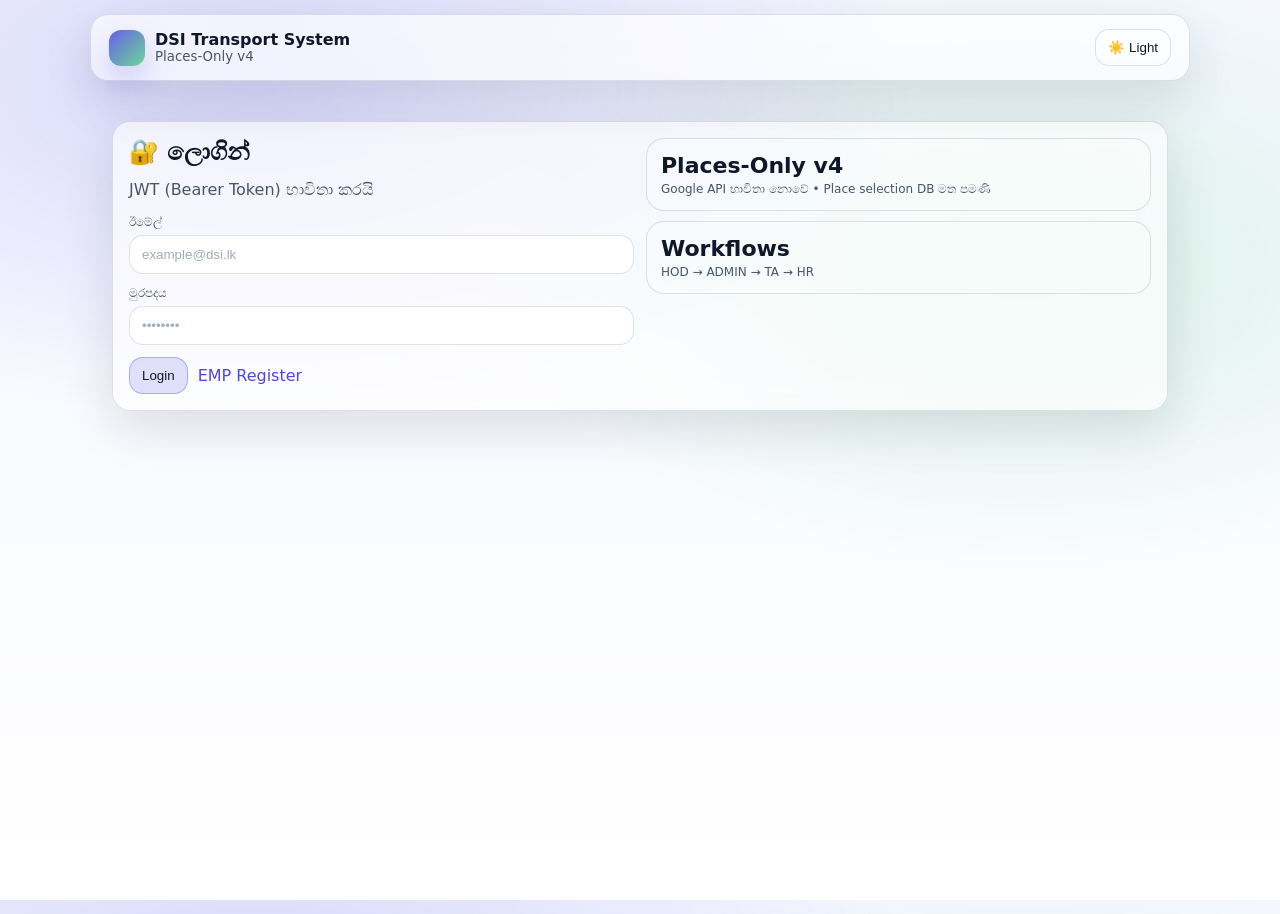
<file: index.html>
<!doctype html>
<html lang="si">
<head>
  <meta charset="utf-8" />
  <meta name="viewport" content="width=device-width,initial-scale=1" />
  <title>DSI Transport (Places-Only v4)</title>
  <link rel="stylesheet" href="assets/styles.css" />
</head>
<body>
  <div class="container">
    <div class="card">
      Redirecting...
    </div>
  </div>
  <script type="module">
    import { getToken, getUser, roleHome, fetchMe } from './js/auth.js';

    const token = getToken();
    const user = getUser();
    if(token && user){
      // Try refresh silently
      fetchMe().catch(()=>{}).finally(()=>{
        const u = JSON.parse(localStorage.getItem('user')||'null');
        location.href = roleHome(u?.role);
      });
    } else {
      location.href = 'pages/login.html';
    }
  </script>
</body>
</html>
</file>
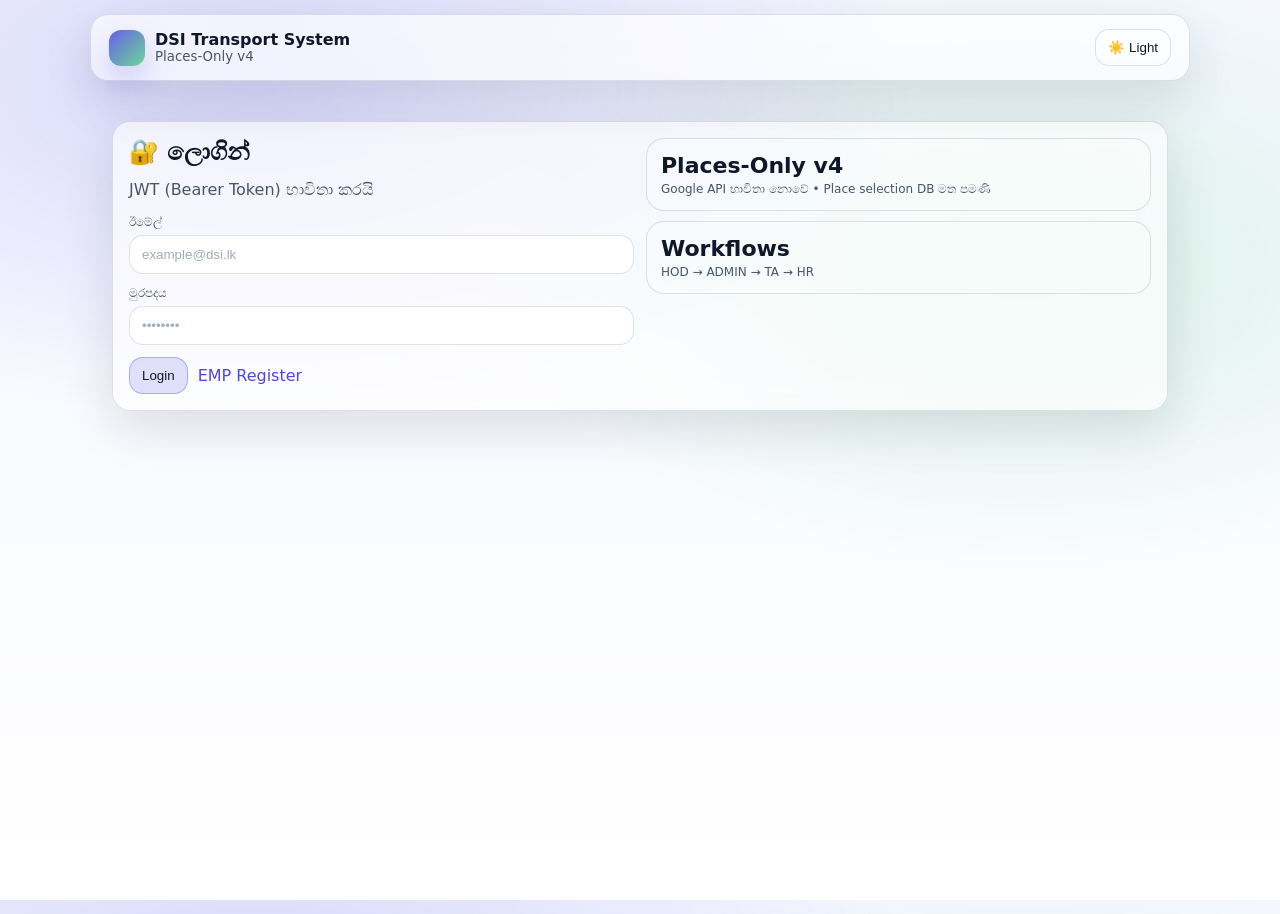
<file: pages/admin.html>
<!doctype html>
<html lang="si">
<head>
  <meta charset="utf-8" />
  <meta name="viewport" content="width=device-width,initial-scale=1" />
  <title>ADMIN Dashboard - DSI Transport</title>
  <link rel="stylesheet" href="../assets/styles.css" />
</head>
<body>
  <div id="top"></div>
  <div class="container">

    <div class="card">
      <div class="kpis">
        <div class="kpi"><div class="v" id="kDept">0</div><div class="l">Total Departments</div></div>
        <div class="kpi"><div class="v" id="kVeh">0</div><div class="l">Total Vehicles</div></div>
        <div class="kpi"><div class="v" id="kReq">0</div><div class="l">SUBMITTED Requests</div></div>
        <div class="kpi"><div class="v">Places-Only</div><div class="l">No Routes/Sub-routes</div></div>
      </div>
    </div>

    <div class="card">
      <div class="tabs" id="tabs">
        <button class="tab active" data-tab="dept">🏢 Departments</button>
        <button class="tab" data-tab="veh">🚌 Vehicles</button>
        <button class="tab" data-tab="appr">✅ Approvals</button>
        <button class="tab" data-tab="import">📥 Data Import</button>
      </div>

      <div data-panel="dept">
        <div class="row">
          <div class="col-6">
            <label>New Department Name</label>
            <input id="deptName" placeholder="Colombo" />
          </div>
          <div class="col-6" style="display:flex;align-items:end;gap:10px">
            <button class="btn primary" id="addDeptBtn">Add / Upsert</button>
          </div>
        </div>
        <div style="height:12px"></div>
        <table class="table" id="deptTable"></table>
      </div>

      <div data-panel="veh" style="display:none">
        <div class="row">
          <div class="col-3"><label>Vehicle No</label><input id="vNo" placeholder="NC-1234" /></div>
          <div class="col-3"><label>Type</label>
            <select id="vType"><option value="BUS">BUS</option><option value="VAN">VAN</option></select>
          </div>
          <div class="col-3"><label>Capacity</label><input id="vCap" type="number" placeholder="52" /></div>
          <div class="col-3"><label>Active</label>
            <select id="vActive"><option value="true">Yes</option><option value="false">No</option></select>
          </div>
          <div class="col-6"><label>Driver Name</label><input id="dName" placeholder="Driver" /></div>
          <div class="col-6"><label>Driver Phone</label><input id="dPhone" placeholder="077xxxxxxx" /></div>
          <div class="col-12" style="display:flex;gap:10px">
            <button class="btn primary" id="saveVehBtn">Save / Upsert</button>
          </div>
        </div>
        <div style="height:12px"></div>
        <table class="table" id="vehTable"></table>
      </div>

      <div data-panel="appr" style="display:none">
        <p style="color:var(--muted)">HOD submit කරපු requests මෙහි දි ADMIN_APPROVED කරයි. දවස lock කළාම (All Departments) system එක auto-group කරලා TA ට route counts පෙන්වයි.</p>

        <div class="row">
          <div class="col-4">
            <label>Batch Date</label>
            <input id="lockDate" type="date" />
          </div>
          <div class="col-8" style="display:flex;gap:10px;align-items:end;justify-content:flex-end">
            <button class="btn" id="lockPreview">🧠 Auto-Group Preview</button>
            <button class="btn primary" id="lockDay">🔒 Approve + Lock Day</button>
          </div>
          <div class="col-12"><pre id="lockOut" style="white-space:pre-wrap;color:var(--muted)"></pre></div>
        </div>
        <div style="height:12px"></div>
        <table class="table" id="reqTable"></table>
      </div>

      <div data-panel="import" style="display:none">
        <h3 style="margin-top:0">📥 Data Import (Mobile)</h3>
        <div class="row">
          <div class="col-6">
            <label>Places JSON Upload</label>
            <input id="placesFile" type="file" accept=".json" />
            <div style="height:8px"></div>
            <button class="btn primary" id="upPlaces">Upload Places</button>
          </div>
          <div class="col-6">
            <label>GN CSV/JSON Upload</label>
            <input id="gnFile" type="file" accept=".csv,.json" />
            <div style="height:8px"></div>
            <button class="btn primary" id="upGn">Upload GN</button>
          </div>
        </div>
        <div style="height:12px"></div>
        <pre id="importOut" style="white-space:pre-wrap;color:var(--muted)"></pre>
      </div>

    </div>
  </div>

<script type="module">
  import { mountTopbar } from '../js/layout.js';
  import { toast, setActiveTab } from '../js/ui.js';
  import { requireLogin } from '../js/auth.js';
  import { api } from '../js/api.js';

  mountTopbar({ root: document.querySelector('#top'), title: 'ADMIN Dashboard' });
  const ctx = requireLogin();
  if(ctx.user.role!=='ADMIN' && ctx.user.role!=='HR'){
    toast('Forbidden','err');
    location.href = '../index.html';
  }

  const tabs = document.querySelector('#tabs');
  tabs.addEventListener('click', (e)=>{
    const b = e.target.closest('[data-tab]');
    if(!b) return;
    setActiveTab(tabs, b.dataset.tab);
  });

  async function loadDepts(){
    const rows = await api.get('/admin/departments');
    document.querySelector('#kDept').textContent = rows.length;
    const t = document.querySelector('#deptTable');
    t.innerHTML = `
      <tr><th>ID</th><th>Name</th><th></th></tr>
      ${rows.map(d=>`<tr>
        <td>${d.id}</td>
        <td><input data-id="${d.id}" value="${d.name}"/></td>
        <td style="display:flex;gap:8px">
          <button class="btn" data-save="${d.id}">Save</button>
          <button class="btn danger" data-del="${d.id}">Delete</button>
        </td>
      </tr>`).join('')}
    `;
  }

  document.querySelector('#addDeptBtn').addEventListener('click', async ()=>{
    try{
      const name = document.querySelector('#deptName').value.trim();
      await api.post('/admin/departments', { name });
      toast('✅ Saved');
      document.querySelector('#deptName').value='';
      loadDepts();
    }catch(e){ toast('❌ '+e.message,'err'); }
  });

  document.querySelector('#deptTable').addEventListener('click', async (e)=>{
    const s = e.target.dataset.save;
    const d = e.target.dataset.del;
    try{
      if(s){
        const inp = document.querySelector(`#deptTable input[data-id="${s}"]`);
        await api.put(`/admin/departments/${s}`, { name: inp.value.trim() });
        toast('✅ Updated');
        loadDepts();
      }
      if(d){
        await api.del(`/admin/departments/${d}`);
        toast('🗑️ Deleted');
        loadDepts();
      }
    }catch(err){ toast('❌ '+err.message,'err'); }
  });

  async function loadVehicles(){
    const rows = await api.get('/admin/vehicles');
    document.querySelector('#kVeh').textContent = rows.length;
    const t = document.querySelector('#vehTable');
    t.innerHTML = `
      <tr><th>No</th><th>Type</th><th>Cap</th><th>Driver</th><th>Phone</th><th>Active</th><th></th></tr>
      ${rows.map(v=>`<tr>
        <td>${v.vehicle_no}</td>
        <td>${v.vehicle_type}</td>
        <td>${v.capacity}</td>
        <td>${v.driver_name}</td>
        <td>${v.driver_phone}</td>
        <td>${v.active?'Yes':'No'}</td>
        <td><button class="btn" data-fill='${JSON.stringify(v).replace(/'/g,'&apos;')}'>Edit</button></td>
      </tr>`).join('')}
    `;

    t.querySelectorAll('[data-fill]').forEach(btn=>{
      btn.addEventListener('click', ()=>{
        const v = JSON.parse(btn.dataset.fill);
        document.querySelector('#vNo').value = v.vehicle_no;
        document.querySelector('#vType').value = v.vehicle_type;
        document.querySelector('#vCap').value = v.capacity;
        document.querySelector('#dName').value = v.driver_name;
        document.querySelector('#dPhone').value = v.driver_phone;
        document.querySelector('#vActive').value = String(v.active);
      });
    });
  }

  document.querySelector('#saveVehBtn').addEventListener('click', async ()=>{
    try{
      const body = {
        vehicle_no: document.querySelector('#vNo').value.trim(),
        vehicle_type: document.querySelector('#vType').value,
        capacity: Number(document.querySelector('#vCap').value),
        driver_name: document.querySelector('#dName').value.trim(),
        driver_phone: document.querySelector('#dPhone').value.trim(),
        active: document.querySelector('#vActive').value === 'true'
      };
      await api.post('/admin/vehicles', body);
      toast('✅ Vehicle saved');
      loadVehicles();
    }catch(e){ toast('❌ '+e.message,'err'); }
  });

  async function loadApprovals(){
    const rows = await api.get('/admin/requests/submitted');
    document.querySelector('#kReq').textContent = rows.length;
    const t = document.querySelector('#reqTable');
    t.innerHTML = `
      <tr><th>Date</th><th>Time</th><th>Department</th><th>Status</th><th></th></tr>
      ${rows.map(r=>`<tr>
        <td>${r.request_date}</td>
        <td>${r.request_time}</td>
        <td>${r.department_name}</td>
        <td>${r.status}</td>
        <td><button class="btn primary" data-appr="${r.id}">Approve</button></td>
      </tr>`).join('')}
    `;
  }

  document.querySelector('#reqTable').addEventListener('click', async (e)=>{
    const id = e.target.dataset.appr;
    if(!id) return;
    try{
      await api.post(`/admin/requests/${id}/approve`, {});
      toast('✅ ADMIN_APPROVED');
      loadApprovals();
    }catch(err){ toast('❌ '+err.message,'err'); }
  });

  // Daily Lock + Auto-group
  const lockDate = document.querySelector('#lockDate');
  if (lockDate) {
    const today = new Date();
    const iso = new Date(today.getTime() - (today.getTimezoneOffset()*60000)).toISOString().slice(0,10);
    lockDate.value = iso;
  }

  async function doLock(submit){
    const date = lockDate.value;
    if(!date) throw new Error('Date select කරන්න');
    const body = {
      date,
      settings: {
        SMALL_GROUP_SINGLE_VEHICLE_THRESHOLD: 18,
        DIRECTION_GAP_THRESHOLD_DEG: 140,
        BUS_OVERFLOW_ALLOW: 10,
        VAN_OVERFLOW_ALLOW: 4
      }
    };
    const out = await api.post('/admin/batches/lock', body);
    document.querySelector('#lockOut').textContent = JSON.stringify(out,null,2);
    if(submit) toast('✅ Day locked + auto-group ready for TA');
    else toast('✅ Preview ready');
    await loadApprovals();
  }

  document.querySelector('#lockPreview')?.addEventListener('click', async ()=>{
    try{ await doLock(false); }catch(e){ toast('❌ '+e.message,'err'); }
  });
  document.querySelector('#lockDay')?.addEventListener('click', async ()=>{
    try{ await doLock(true); }catch(e){ toast('❌ '+e.message,'err'); }
  });

  document.querySelector('#upPlaces').addEventListener('click', async ()=>{
    try{
      const f = document.querySelector('#placesFile').files[0];
      if(!f) return toast('File select කරන්න','err');
      const out = await api.upload('/admin/import/places', f);
      document.querySelector('#importOut').textContent = JSON.stringify(out,null,2);
      toast('✅ Places imported');
    }catch(e){ toast('❌ '+e.message,'err'); }
  });
  document.querySelector('#upGn').addEventListener('click', async ()=>{
    try{
      const f = document.querySelector('#gnFile').files[0];
      if(!f) return toast('File select කරන්න','err');
      const out = await api.upload('/admin/import/gn', f);
      document.querySelector('#importOut').textContent = JSON.stringify(out,null,2);
      toast('✅ GN imported');
    }catch(e){ toast('❌ '+e.message,'err'); }
  });

  // init
  await loadDepts();
  await loadVehicles();
  await loadApprovals();
</script>
</body>
</html>
</file>
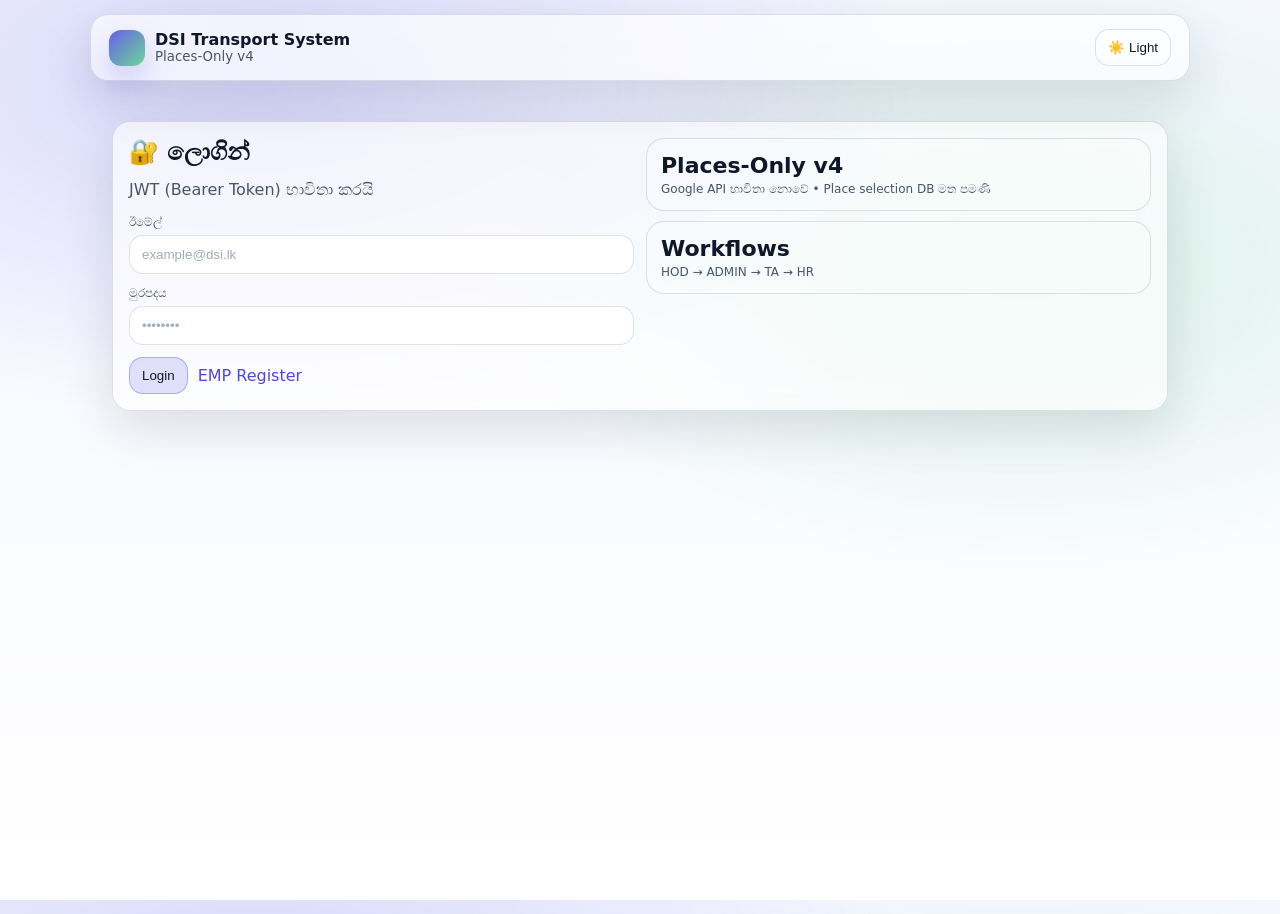
<file: pages/emp.html>
<!doctype html>
<html lang="si">
<head>
  <meta charset="utf-8" />
  <meta name="viewport" content="width=device-width,initial-scale=1" />
  <title>EMP - Today Transport</title>
  <link rel="stylesheet" href="../assets/styles.css" />
</head>
<body>
  <div id="top"></div>
  <div class="container">
    <div class="card">
      <h2 style="margin-top:0">🚌 අද Transport Details</h2>
      <div id="box" style="color:var(--muted)"></div>
    </div>
  </div>

<script type="module">
  import { mountTopbar } from '../js/layout.js';
  import { toast } from '../js/ui.js';
  import { requireLogin } from '../js/auth.js';
  import { api } from '../js/api.js';

  mountTopbar({ root: document.querySelector('#top'), title: 'EMP Dashboard' });
  const ctx = requireLogin();
  if(ctx.user.role!=='EMP'){
    toast('Forbidden','err');
    location.href='../index.html';
  }

  try{
    const out = await api.get('/emp/today');
    const b = document.querySelector('#box');
    if(!out.today){
      b.innerHTML = `<div class="kpi"><div class="v">No request today</div><div class="l">අද දිනය සඳහා request එකක් නැහැ</div></div>`;
    } else {
      const a = out.assignment;
      b.innerHTML = `
        <div class="row">
          <div class="col-6"><div class="kpi"><div class="v">${out.employee.emp_no} ${out.employee.name}</div><div class="l">Place: ${out.employee.place_title||''}</div></div></div>
          <div class="col-6"><div class="kpi"><div class="v">${out.today.request_date} ${out.today.request_time}</div><div class="l">Status: ${out.today.status}</div></div></div>
          <div class="col-12"><div style="height:10px"></div></div>
          <div class="col-12"><div class="kpi">
            <div class="v">${a?.vehicle_no || 'Unassigned'}</div>
            <div class="l">Driver: ${a?.driver_name||'-'} • Phone: ${a?.driver_phone||'-'} • Capacity: ${a?.capacity||'-'}</div>
          </div></div>
        </div>
      `;
    }
  }catch(e){ toast('❌ '+e.message,'err'); }
</script>
</body>
</html>
</file>
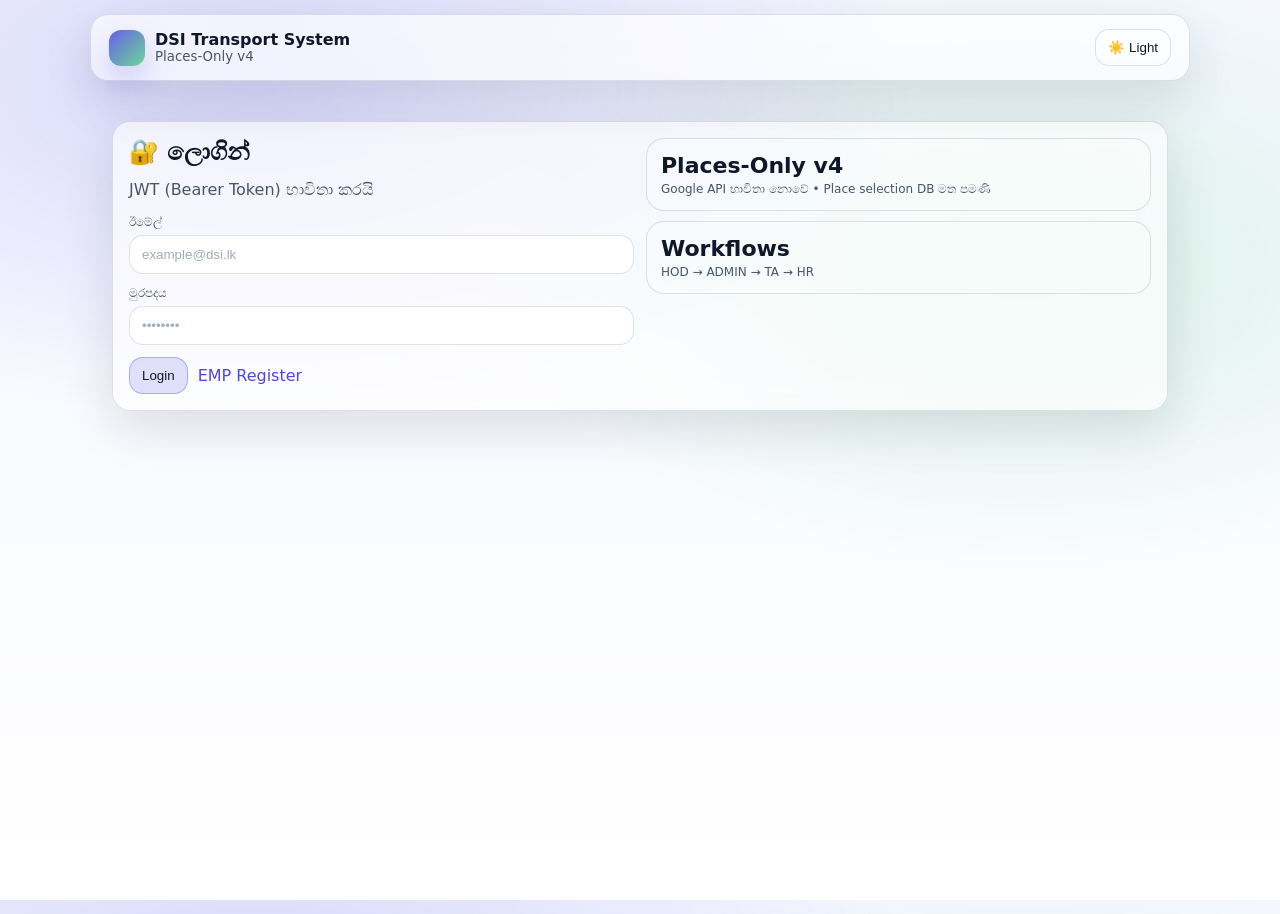
<file: pages/hod.html>
<!doctype html>
<html lang="si">
<head>
  <meta charset="utf-8" />
  <meta name="viewport" content="width=device-width,initial-scale=1" />
  <title>HOD Dashboard - DSI Transport</title>
  <link rel="stylesheet" href="../assets/styles.css" />
</head>
<body>
  <div id="top"></div>
  <div class="container">

    <div class="card">
      <div class="tabs" id="tabs">
        <button class="tab active" data-tab="emp">👥 Employees</button>
        <button class="tab" data-tab="req">📨 Daily Request</button>
      </div>

      <div data-panel="emp">
        <div class="row">
          <div class="col-3"><label>EMP No</label><input id="empNo" placeholder="EMP001"/></div>
          <div class="col-3"><label>නම</label><input id="empName" placeholder="නම"/></div>
          <div class="col-6">
            <label>Drop Place Search</label>
            <input id="placeQ" placeholder="Place title / address"/>
            <div style="height:8px"></div>
            <select id="placeSel"></select>
          </div>
          <div class="col-12" style="display:flex;gap:10px">
            <button class="btn primary" id="saveEmp">Save</button>
            <button class="btn" id="clearEmp">Clear</button>
          </div>
        </div>
        <div style="height:12px"></div>
        <table class="table" id="empTable"></table>
      </div>

      <div data-panel="req" style="display:none">
        <div class="row">
          <div class="col-3"><label>දිනය</label><input id="rDate" type="date"/></div>
          <div class="col-3"><label>වේලාව</label><input id="rTime" type="time"/></div>
          <div class="col-6"><label>Employees (Select)</label>
            <select id="empMulti" multiple size="8"></select>
            <small style="color:var(--muted)">Ctrl/Long-press මගින් multi-select</small>
          </div>
          <div class="col-12" style="display:flex;gap:10px">
            <button class="btn primary" id="submitReq">Submit Request</button>
          </div>
        </div>
        <div style="height:12px"></div>
        <table class="table" id="reqTable"></table>
      </div>

    </div>
  </div>

<script type="module">
  import { mountTopbar } from '../js/layout.js';
  import { toast, setActiveTab } from '../js/ui.js';
  import { requireLogin } from '../js/auth.js';
  import { api } from '../js/api.js';

  mountTopbar({ root: document.querySelector('#top'), title: 'HOD Dashboard' });
  const ctx = requireLogin();
  if(ctx.user.role!=='HOD'){
    toast('Forbidden','err');
    location.href = '../index.html';
  }

  const tabs = document.querySelector('#tabs');
  tabs.addEventListener('click', (e)=>{
    const b = e.target.closest('[data-tab]');
    if(!b) return;
    setActiveTab(tabs, b.dataset.tab);
  });

  let selectedEmpId = null;
  let placeTimer;

  async function searchPlaces(q){
    const rows = await api.get(`/lookup/places/search?q=${encodeURIComponent(q)}`);
    const sel = document.querySelector('#placeSel');
    sel.innerHTML = rows.map(p=>`<option value="${p.place_id}">${p.title} — ${p.address||''}</option>`).join('');
  }

  document.querySelector('#placeQ').addEventListener('input', (e)=>{
    const q = e.target.value.trim();
    clearTimeout(placeTimer);
    placeTimer = setTimeout(()=>{ if(q.length>=2) searchPlaces(q); }, 280);
  });

  async function loadEmployees(){
    const rows = await api.get('/hod/employees');
    const t = document.querySelector('#empTable');
    t.innerHTML = `
      <tr><th>EMP No</th><th>Name</th><th>Drop Place</th><th></th></tr>
      ${rows.map(e=>`<tr>
        <td>${e.emp_no}</td>
        <td>${e.name}</td>
        <td>${e.place_title||''}</td>
        <td>
          <button class="btn" data-edit='${JSON.stringify(e).replace(/'/g,'&apos;')}'>Edit</button>
          <button class="btn danger" data-del="${e.id}">Delete</button>
        </td>
      </tr>`).join('')}
    `;

    const multi = document.querySelector('#empMulti');
    multi.innerHTML = rows.map(e=>`<option value="${e.id}">${e.emp_no} ${e.name}</option>`).join('');

    t.querySelectorAll('[data-edit]').forEach(btn=>{
      btn.addEventListener('click', ()=>{
        const e = JSON.parse(btn.dataset.edit);
        selectedEmpId = e.id;
        document.querySelector('#empNo').value = e.emp_no;
        document.querySelector('#empName').value = e.name;
        document.querySelector('#placeQ').value = (e.place_title||'');
        // load search options around title then select
        searchPlaces(e.place_title || e.drop_place_id).then(()=>{
          document.querySelector('#placeSel').value = e.drop_place_id;
        });
      });
    });
  }

  document.querySelector('#empTable').addEventListener('click', async (e)=>{
    const d = e.target.dataset.del;
    if(!d) return;
    try{
      await api.del(`/hod/employees/${d}`);
      toast('🗑️ Deleted');
      loadEmployees();
    }catch(err){ toast('❌ '+err.message,'err'); }
  });

  document.querySelector('#saveEmp').addEventListener('click', async ()=>{
    try{
      const body = {
        emp_no: document.querySelector('#empNo').value.trim(),
        name: document.querySelector('#empName').value.trim(),
        drop_place_id: document.querySelector('#placeSel').value
      };
      if(!body.drop_place_id) throw new Error('Drop place select කරන්න');
      if(selectedEmpId){
        await api.put(`/hod/employees/${selectedEmpId}`, body);
      } else {
        await api.post('/hod/employees', body);
      }
      toast('✅ Saved');
      selectedEmpId = null;
      document.querySelector('#empNo').value='';
      document.querySelector('#empName').value='';
      document.querySelector('#placeQ').value='';
      document.querySelector('#placeSel').innerHTML='';
      loadEmployees();
    }catch(err){ toast('❌ '+err.message,'err'); }
  });

  document.querySelector('#clearEmp').addEventListener('click', ()=>{
    selectedEmpId=null;
    document.querySelector('#empNo').value='';
    document.querySelector('#empName').value='';
    document.querySelector('#placeQ').value='';
    document.querySelector('#placeSel').innerHTML='';
  });

  async function loadRequests(){
    const rows = await api.get('/hod/requests');
    const t = document.querySelector('#reqTable');
    t.innerHTML = `
      <tr><th>Date</th><th>Time</th><th>Status</th></tr>
      ${rows.map(r=>`<tr><td>${r.request_date}</td><td>${r.request_time}</td><td>${r.status}</td></tr>`).join('')}
    `;
  }

  document.querySelector('#submitReq').addEventListener('click', async ()=>{
    try{
      const rDate = document.querySelector('#rDate').value;
      const rTime = document.querySelector('#rTime').value;
      const opts = [...document.querySelector('#empMulti').selectedOptions].map(o=>Number(o.value));
      if(!rDate||!rTime||!opts.length) throw new Error('Date/Time/Employees අනිවාර්යයි');
      await api.post('/hod/requests', { request_date: rDate, request_time: rTime, employee_ids: opts });
      toast('✅ SUBMITTED');
      loadRequests();
    }catch(err){ toast('❌ '+err.message,'err'); }
  });

  // init
  await loadEmployees();
  await loadRequests();
</script>
</body>
</html>
</file>
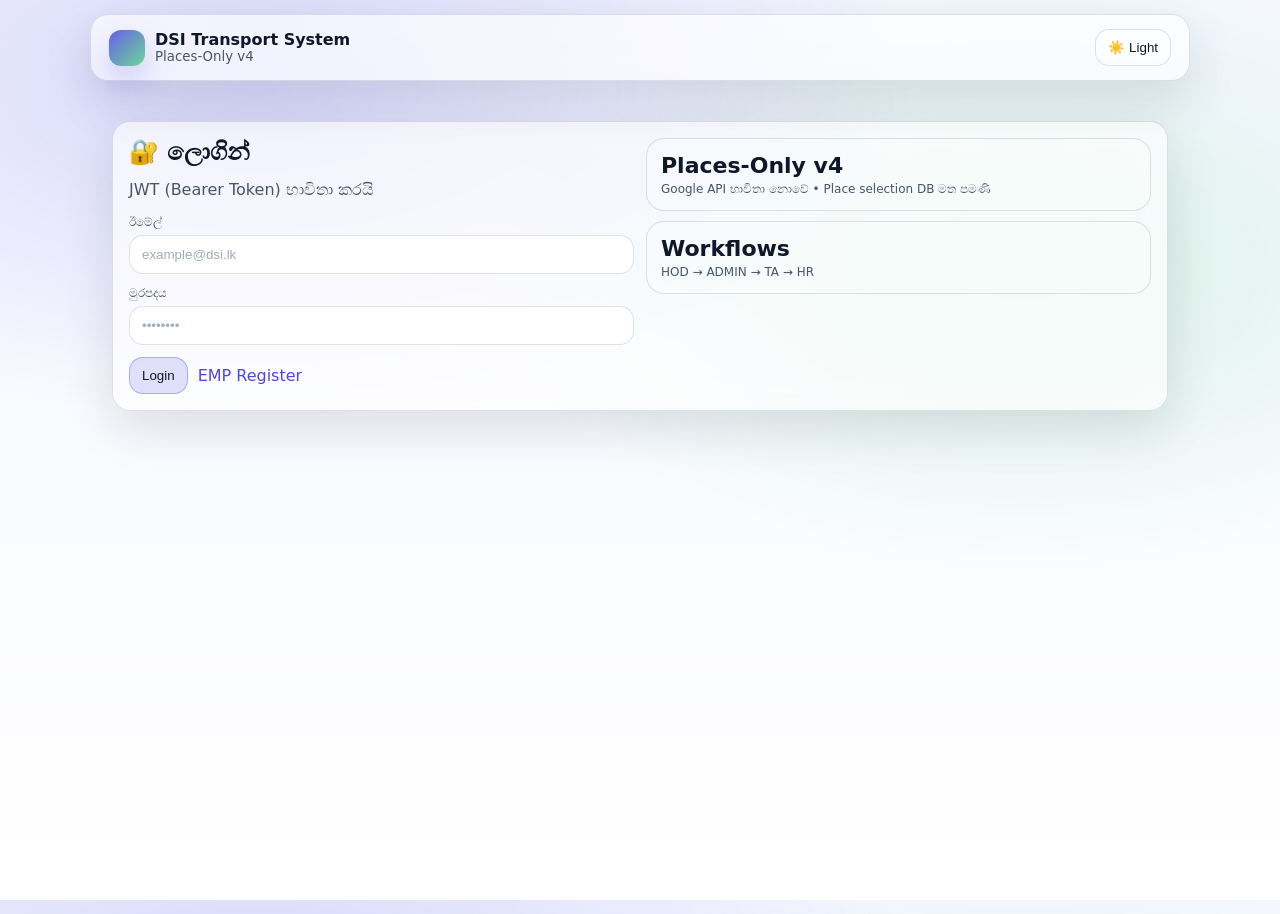
<file: pages/hr.html>
<!doctype html>
<html lang="si">
<head>
  <meta charset="utf-8" />
  <meta name="viewport" content="width=device-width,initial-scale=1" />
  <title>HR Dashboard - DSI Transport</title>
  <link rel="stylesheet" href="../assets/styles.css" />
</head>
<body>
  <div id="top"></div>
  <div class="container">

    <div class="card">
      <div class="tabs" id="tabs">
        <button class="tab active" data-tab="appr">✅ Final Approvals</button>
        <button class="tab" data-tab="dept">🏢 Departments</button>
        <button class="tab" data-tab="rep">📥 Reports / Imports</button>
      </div>

      <div data-panel="appr">
        <table class="table" id="reqTable"></table>
      </div>

      <div data-panel="dept" style="display:none">
        <div class="row">
          <div class="col-6">
            <label>Departments</label>
            <select id="deptSel" size="10" style="height:260px"></select>
          </div>
          <div class="col-6">
            <label>CSV Download (Multi Select Departments)</label>
            <select id="deptMulti" multiple size="10" style="height:260px"></select>
            <div style="height:8px"></div>
            <button class="btn primary" id="csvBtn">Download CSV</button>
          </div>
          <div class="col-12">
            <h3 style="margin-bottom:6px">Members</h3>
            <table class="table" id="memTable"></table>
          </div>
        </div>
      </div>

      <div data-panel="rep" style="display:none">
        <h3 style="margin-top:0">📥 Data Import (Places + GN)</h3>
        <div class="row">
          <div class="col-6">
            <label>Places JSON Upload</label>
            <input id="placesFile" type="file" accept=".json" />
            <div style="height:8px"></div>
            <button class="btn primary" id="upPlaces">Upload Places</button>
          </div>
          <div class="col-6">
            <label>GN CSV/JSON Upload</label>
            <input id="gnFile" type="file" accept=".csv,.json" />
            <div style="height:8px"></div>
            <button class="btn primary" id="upGn">Upload GN</button>
          </div>
        </div>
        <div style="height:12px"></div>
        <pre id="importOut" style="white-space:pre-wrap;color:var(--muted)"></pre>

        <hr style="border:none;border-top:1px solid rgba(255,255,255,.12);margin:18px 0" />
        <h3 style="margin-top:0">📄 Daily Reports (HR Final Approve පස්සේ)</h3>
        <div class="row">
          <div class="col-4">
            <label>Report Date</label>
            <input id="repDate" type="date" />
          </div>
          <div class="col-8">
            <label>Downloads</label>
            <div style="display:flex;gap:8px;flex-wrap:wrap">
              <button class="btn primary" id="dlSticker">Vehicle Sticker Pack (PDF)</button>
              <button class="btn" id="dlGroup">Group-wise (PDF)</button>
              <button class="btn" id="dlSide">Side-wise (PDF)</button>
              <button class="btn" id="dlCsv">Master CSV</button>
            </div>
            <div style="height:6px"></div>
            <div class="hint">* Reports download වෙන්නේ HR_FINAL_APPROVED උනාට පස්සෙ විතරයි.</div>
          </div>
        </div>
      </div>

    </div>
  </div>

<script type="module">
  import { mountTopbar } from '../js/layout.js';
  import { toast, setActiveTab } from '../js/ui.js';
  import { requireLogin } from '../js/auth.js';
  import { api } from '../js/api.js';
  import { API_BASE } from '../js/config.js';

  mountTopbar({ root: document.querySelector('#top'), title: 'HR Dashboard' });
  const ctx = requireLogin();
  if(ctx.user.role!=='HR'){
    toast('Forbidden','err');
    location.href='../index.html';
  }

  const tabs = document.querySelector('#tabs');
  tabs.addEventListener('click', (e)=>{
    const b = e.target.closest('[data-tab]');
    if(!b) return;
    setActiveTab(tabs, b.dataset.tab);
  });

  async function loadRequests(){
    const rows = await api.get('/hr/requests');
    const t = document.querySelector('#reqTable');
    t.innerHTML = `
      <tr><th>Date</th><th>Time</th><th>Department</th><th>Status</th><th></th></tr>
      ${rows.map(r=>`<tr>
        <td>${r.request_date}</td><td>${r.request_time}</td><td>${r.department_name}</td><td>${r.status}</td>
        <td>${r.status==='TA_ASSIGNED'?`<button class="btn primary" data-appr="${r.id}">Final Approve</button>`:'-'}</td>
      </tr>`).join('')}
    `;
  }

  document.querySelector('#reqTable').addEventListener('click', async (e)=>{
    const id = e.target.dataset.appr;
    if(!id) return;
    try{
      await api.post(`/hr/requests/${id}/final-approve`, {});
      toast('✅ HR_FINAL_APPROVED');
      loadRequests();
    }catch(err){ toast('❌ '+err.message,'err'); }
  });

  async function loadDepartments(){
    const rows = await api.get('/hr/departments');
    const sel = document.querySelector('#deptSel');
    const mul = document.querySelector('#deptMulti');
    sel.innerHTML = rows.map(d=>`<option value="${d.id}">${d.name}</option>`).join('');
    mul.innerHTML = rows.map(d=>`<option value="${d.id}">${d.name}</option>`).join('');
    if(rows[0]){ sel.value = rows[0].id; await loadMembers(rows[0].id); }
  }

  async function loadMembers(deptId){
    const rows = await api.get(`/hr/departments/${deptId}/members`);
    const t = document.querySelector('#memTable');
    t.innerHTML = `
      <tr><th>Emp No</th><th>Name</th><th>Place</th><th>Address</th><th>Lat</th><th>Lng</th></tr>
      ${rows.map(r=>`<tr>
        <td>${r.emp_no}</td><td>${r.name}</td><td>${r.place_title||''}</td><td>${r.address||''}</td><td>${r.lat??''}</td><td>${r.lng??''}</td>
      </tr>`).join('')}
    `;
  }

  document.querySelector('#deptSel').addEventListener('change', (e)=>loadMembers(e.target.value));

  document.querySelector('#csvBtn').addEventListener('click', async ()=>{
    try{
      const ids = [...document.querySelector('#deptMulti').selectedOptions].map(o=>Number(o.value));
      if(!ids.length) throw new Error('Select departments');
      // Use fetch to download
      const token = localStorage.getItem('token');
      const res = await fetch(`${API_BASE}/hr/departments/csv`,{
        method:'POST',
        headers:{'Content-Type':'application/json','Authorization':`Bearer ${token}`},
        body: JSON.stringify({ department_ids: ids })
      });
      if(!res.ok){
        const j = await res.json().catch(()=>({}));
        throw new Error(j.error||'CSV failed');
      }
      const blob = await res.blob();
      const url = URL.createObjectURL(blob);
      const a = document.createElement('a');
      a.href = url;
      a.download = 'departments.csv';
      a.click();
      URL.revokeObjectURL(url);
      toast('✅ Downloaded');
    }catch(e){ toast('❌ '+e.message,'err'); }
  });

  document.querySelector('#upPlaces').addEventListener('click', async ()=>{
    try{
      const f = document.querySelector('#placesFile').files[0];
      if(!f) return toast('File select කරන්න','err');
      const out = await api.upload('/admin/import/places', f);
      document.querySelector('#importOut').textContent = JSON.stringify(out,null,2);
      toast('✅ Places imported');
    }catch(e){ toast('❌ '+e.message,'err'); }
  });
  document.querySelector('#upGn').addEventListener('click', async ()=>{
    try{
      const f = document.querySelector('#gnFile').files[0];
      if(!f) return toast('File select කරන්න','err');
      const out = await api.upload('/admin/import/gn', f);
      document.querySelector('#importOut').textContent = JSON.stringify(out,null,2);
      toast('✅ GN imported');
    }catch(e){ toast('❌ '+e.message,'err'); }
  });

  // Reports downloads
  const today = new Date();
  const pad = (n)=>String(n).padStart(2,'0');
  const ymd = `${today.getFullYear()}-${pad(today.getMonth()+1)}-${pad(today.getDate())}`;
  document.querySelector('#repDate').value = ymd;

  async function downloadReport(path, filename){
    const token = localStorage.getItem('token');
    const date = document.querySelector('#repDate').value;
    if(!date) throw new Error('Date select කරන්න');
    const res = await fetch(`${API_BASE}${path.replace(':date', date)}`,{ headers:{'Authorization':`Bearer ${token}`}});
    if(!res.ok){
      const j = await res.json().catch(()=>({}));
      throw new Error(j.error||'Download failed');
    }
    const blob = await res.blob();
    const url = URL.createObjectURL(blob);
    const a = document.createElement('a');
    a.href = url;
    a.download = filename.replace(':date', date);
    a.click();
    URL.revokeObjectURL(url);
  }

  document.querySelector('#dlSticker').addEventListener('click', async ()=>{
    try{ await downloadReport('/reports/daily/:date/vehicle-sticker.pdf', 'DSI_Transport_:date_VehicleSticker.pdf'); toast('✅ Download started'); }
    catch(e){ toast('❌ '+e.message,'err'); }
  });
  document.querySelector('#dlGroup').addEventListener('click', async ()=>{
    try{ await downloadReport('/reports/daily/:date/group-wise.pdf', 'DSI_Transport_:date_GroupWise.pdf'); toast('✅ Download started'); }
    catch(e){ toast('❌ '+e.message,'err'); }
  });
  document.querySelector('#dlSide').addEventListener('click', async ()=>{
    try{ await downloadReport('/reports/daily/:date/side-wise.pdf', 'DSI_Transport_:date_SideWise.pdf'); toast('✅ Download started'); }
    catch(e){ toast('❌ '+e.message,'err'); }
  });
  document.querySelector('#dlCsv').addEventListener('click', async ()=>{
    try{ await downloadReport('/reports/daily/:date/master.csv', 'DSI_Transport_:date_Master.csv'); toast('✅ Download started'); }
    catch(e){ toast('❌ '+e.message,'err'); }
  });

  await loadRequests();
  await loadDepartments();
</script>
</body>
</html>
</file>
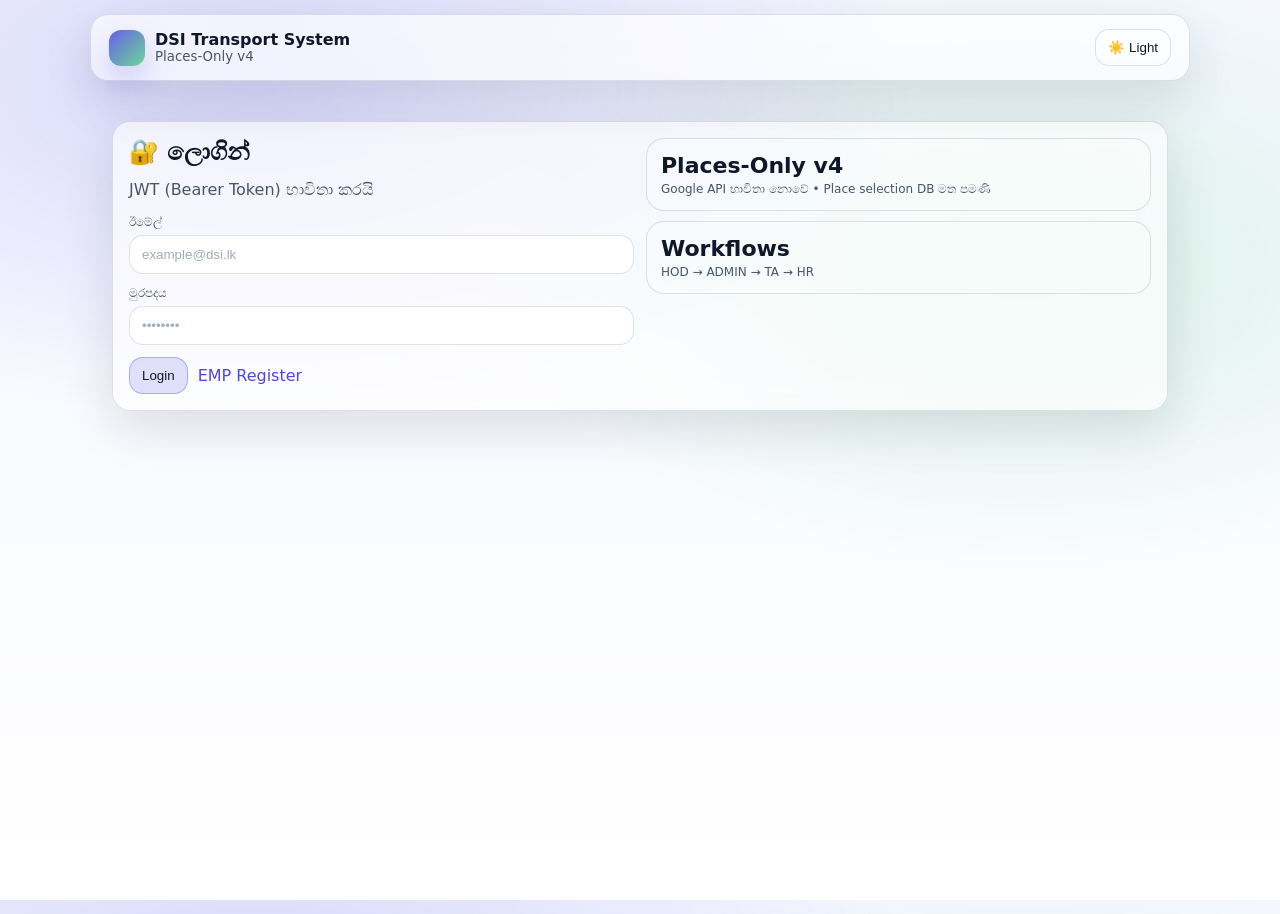
<file: pages/login.html>
<!doctype html>
<html lang="si">
<head>
  <meta charset="utf-8" />
  <meta name="viewport" content="width=device-width,initial-scale=1" />
  <title>Login - DSI Transport</title>
  <link rel="stylesheet" href="../assets/styles.css" />
</head>
<body>
  <div id="top"></div>
  <div class="container">
    <div class="card">
      <div class="row">
        <div class="col-6">
          <h2 style="margin-top:0">🔐 ලොගින්</h2>
          <p style="color:var(--muted);margin-top:-6px">JWT (Bearer Token) භාවිතා කරයි</p>
          <div class="row">
            <div class="col-12">
              <label>ඊමේල්</label>
              <input id="email" placeholder="example@dsi.lk" />
            </div>
            <div class="col-12">
              <label>මුරපදය</label>
              <input id="password" type="password" placeholder="••••••••" />
            </div>
            <div class="col-12" style="display:flex;gap:10px;align-items:center">
              <button class="btn primary" id="loginBtn">Login</button>
              <a href="./register.html">EMP Register</a>
            </div>
          </div>
        </div>
        <div class="col-6">
          <div class="kpi">
            <div class="v">Places-Only v4</div>
            <div class="l">Google API භාවිතා නොවේ • Place selection DB මත පමණි</div>
          </div>
          <div style="height:10px"></div>
          <div class="kpi">
            <div class="v">Workflows</div>
            <div class="l">HOD → ADMIN → TA → HR</div>
          </div>
        </div>
      </div>
    </div>
  </div>

  <script type="module">
    import { mountTopbar } from '../js/layout.js';
    import { toast } from '../js/ui.js';
    import { login, roleHome } from '../js/auth.js';

    mountTopbar({ root: document.querySelector('#top'), title: 'DSI Transport System' });

    document.querySelector('#loginBtn').addEventListener('click', async ()=>{
      try{
        const email = document.querySelector('#email').value.trim();
        const password = document.querySelector('#password').value;
        const j = await login(email,password);
        toast('✅ Login OK');
        location.href = '../' + roleHome(j.user.role);
      }catch(e){
        toast('❌ ' + e.message, 'err');
      }
    });
  </script>
</body>
</html>
</file>
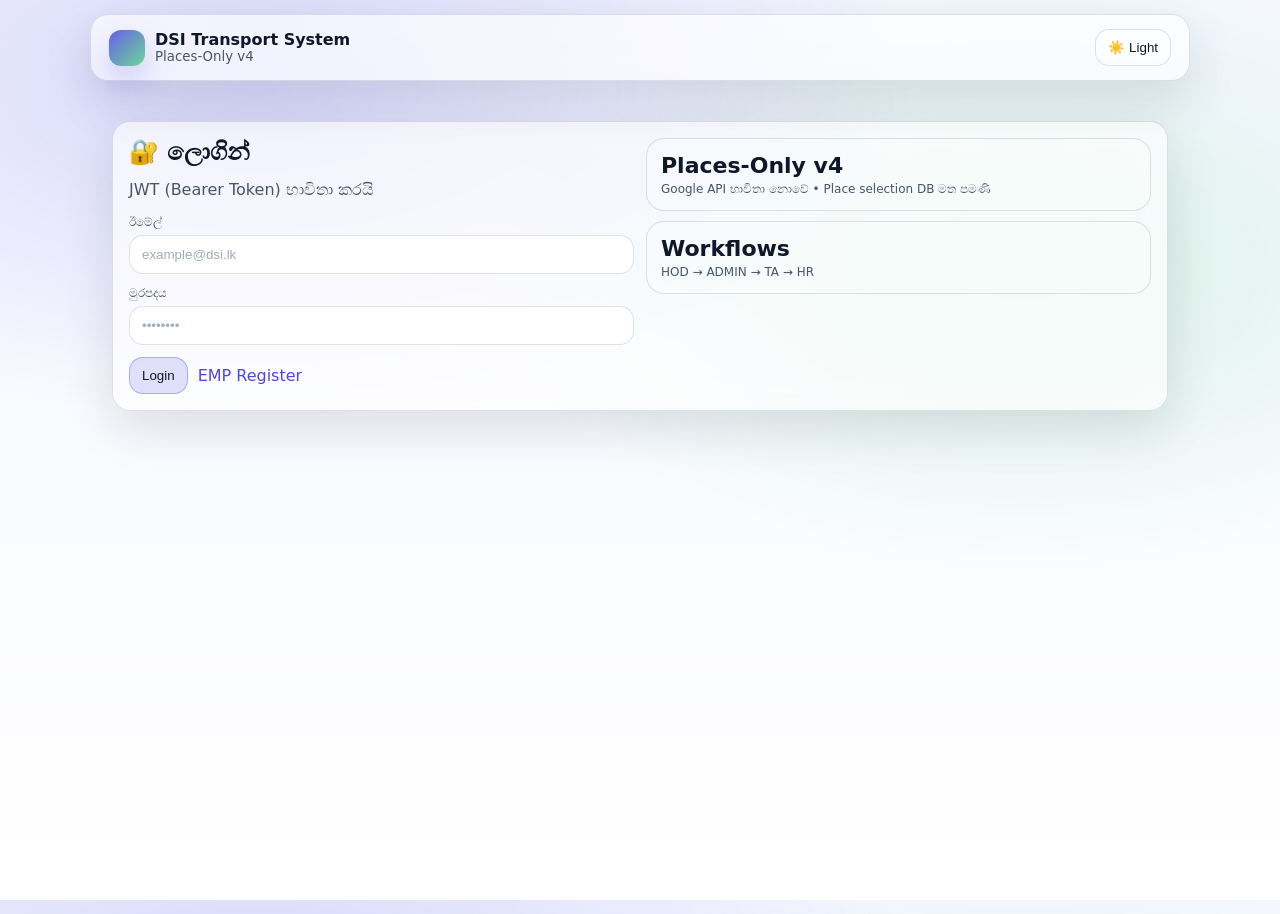
<file: pages/profile.html>
<!doctype html>
<html lang="si">
<head>
  <meta charset="utf-8" />
  <meta name="viewport" content="width=device-width,initial-scale=1" />
  <title>Profile - DSI Transport</title>
  <link rel="stylesheet" href="../assets/styles.css" />
</head>
<body>
  <div id="top"></div>
  <div class="container">
    <div class="card">
      <h2 style="margin-top:0">👤 Profile</h2>
      <div id="info" style="color:var(--muted)"></div>
    </div>
  </div>

  <script type="module">
    import { mountTopbar } from '../js/layout.js';
    import { requireLogin } from '../js/auth.js';

    mountTopbar({ root: document.querySelector('#top'), title: 'DSI Transport System' });
    const ctx = requireLogin();
    const u = ctx?.user;
    if(u){
      document.querySelector('#info').innerHTML = `
        <div class="row">
          <div class="col-6"><label>Email</label><input value="${u.email}" disabled/></div>
          <div class="col-3"><label>Role</label><input value="${u.role}" disabled/></div>
          <div class="col-3"><label>Department ID</label><input value="${u.department_id ?? ''}" disabled/></div>
        </div>
      `;
    }
  </script>
</body>
</html>
</file>
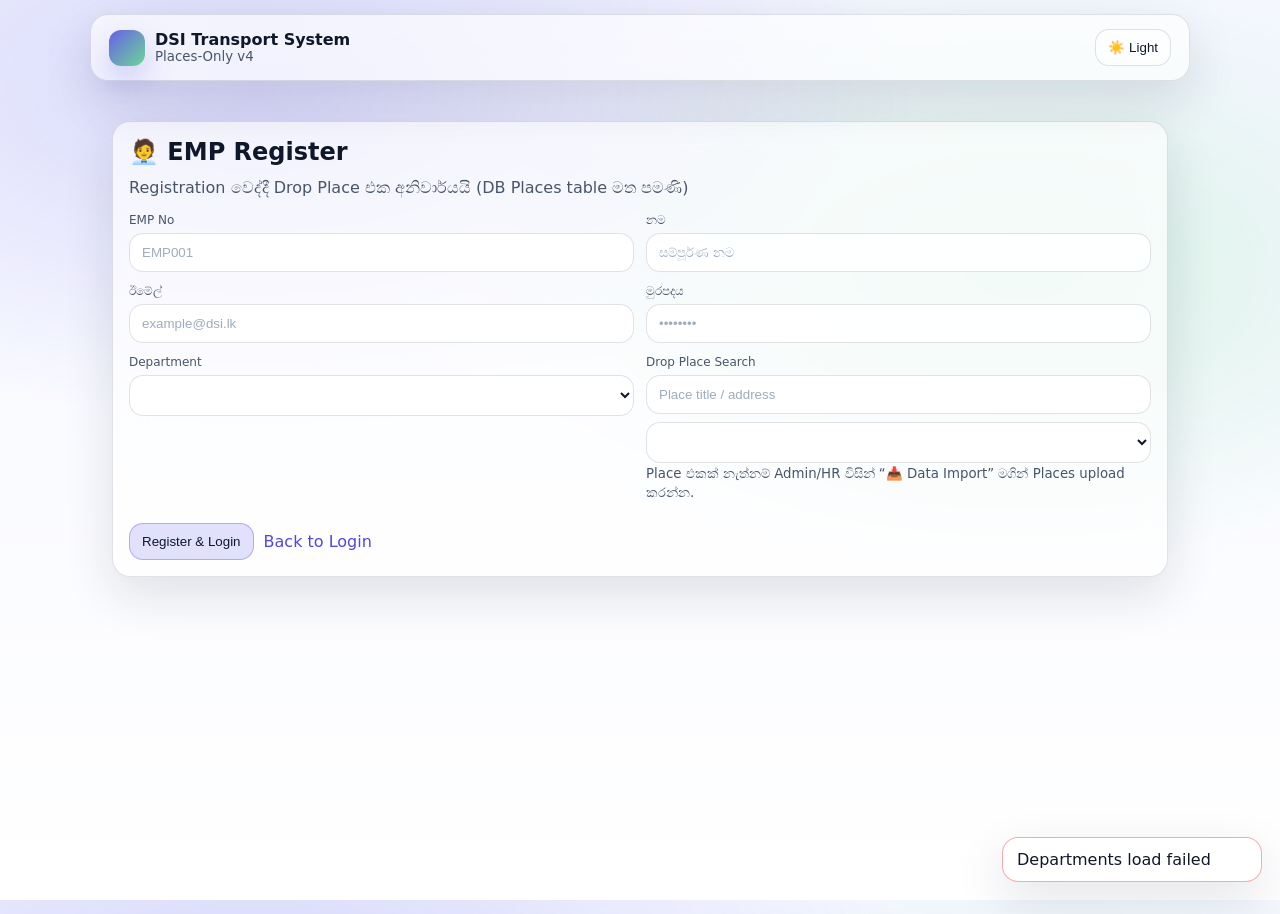
<file: pages/register.html>
<!doctype html>
<html lang="si">
<head>
  <meta charset="utf-8" />
  <meta name="viewport" content="width=device-width,initial-scale=1" />
  <title>EMP Register - DSI Transport</title>
  <link rel="stylesheet" href="../assets/styles.css" />
</head>
<body>
  <div id="top"></div>
  <div class="container">
    <div class="card">
      <h2 style="margin-top:0">🧑‍💼 EMP Register</h2>
      <p style="color:var(--muted);margin-top:-8px">Registration වෙද්දී Drop Place එක අනිවාර්යයි (DB Places table මත පමණි)</p>

      <div class="row">
        <div class="col-6">
          <label>EMP No</label>
          <input id="empNo" placeholder="EMP001" />
        </div>
        <div class="col-6">
          <label>නම</label>
          <input id="name" placeholder="සම්පූර්ණ නම" />
        </div>
        <div class="col-6">
          <label>ඊමේල්</label>
          <input id="email" placeholder="example@dsi.lk" />
        </div>
        <div class="col-6">
          <label>මුරපදය</label>
          <input id="password" type="password" placeholder="••••••••" />
        </div>
        <div class="col-6">
          <label>Department</label>
          <select id="dept"></select>
        </div>
        <div class="col-6">
          <label>Drop Place Search</label>
          <input id="placeQ" placeholder="Place title / address" />
          <div style="height:8px"></div>
          <select id="placeSel"></select>
          <small style="color:var(--muted)">Place එකක් නැත්නම් Admin/HR විසින් “📥 Data Import” මගින් Places upload කරන්න.</small>
        </div>
        <div class="col-12" style="display:flex;gap:10px;align-items:center;margin-top:10px">
          <button class="btn primary" id="regBtn">Register & Login</button>
          <a href="./login.html">Back to Login</a>
        </div>
      </div>
    </div>
  </div>

<script type="module">
  import { mountTopbar } from '../js/layout.js';
  import { toast } from '../js/ui.js';
  import { registerEmp, roleHome } from '../js/auth.js';
  import { API_BASE } from '../js/config.js';

  mountTopbar({ root: document.querySelector('#top'), title: 'DSI Transport System' });

  async function loadDepts(){
    const r = await fetch(`${API_BASE}/auth/departments`);
    const j = await r.json();
    const sel = document.querySelector('#dept');
    sel.innerHTML = j.map(d=>`<option value="${d.id}">${d.name}</option>`).join('');
  }

  let placeTimer;
  async function searchPlaces(q){
    const r = await fetch(`${API_BASE}/auth/places/search?q=${encodeURIComponent(q)}`);
    const j = await r.json();
    const sel = document.querySelector('#placeSel');
    sel.innerHTML = j.map(p=>`<option value="${p.place_id}">${p.title} — ${p.address||''}</option>`).join('');
  }

  document.querySelector('#placeQ').addEventListener('input', (e)=>{
    const q = e.target.value.trim();
    clearTimeout(placeTimer);
    placeTimer = setTimeout(()=>{ if(q.length>=2) searchPlaces(q); }, 300);
  });

  document.querySelector('#regBtn').addEventListener('click', async ()=>{
    try{
      const payload = {
        emp_no: document.querySelector('#empNo').value.trim(),
        name: document.querySelector('#name').value.trim(),
        email: document.querySelector('#email').value.trim(),
        password: document.querySelector('#password').value,
        department_id: Number(document.querySelector('#dept').value),
        drop_place_id: document.querySelector('#placeSel').value
      };
      const j = await registerEmp(payload);
      toast('✅ Register OK');
      location.href = '../' + roleHome(j.user.role);
    }catch(e){ toast('❌ ' + e.message,'err'); }
  });

  loadDepts().catch(()=>toast('Departments load failed','err'));
</script>
</body>
</html>
</file>
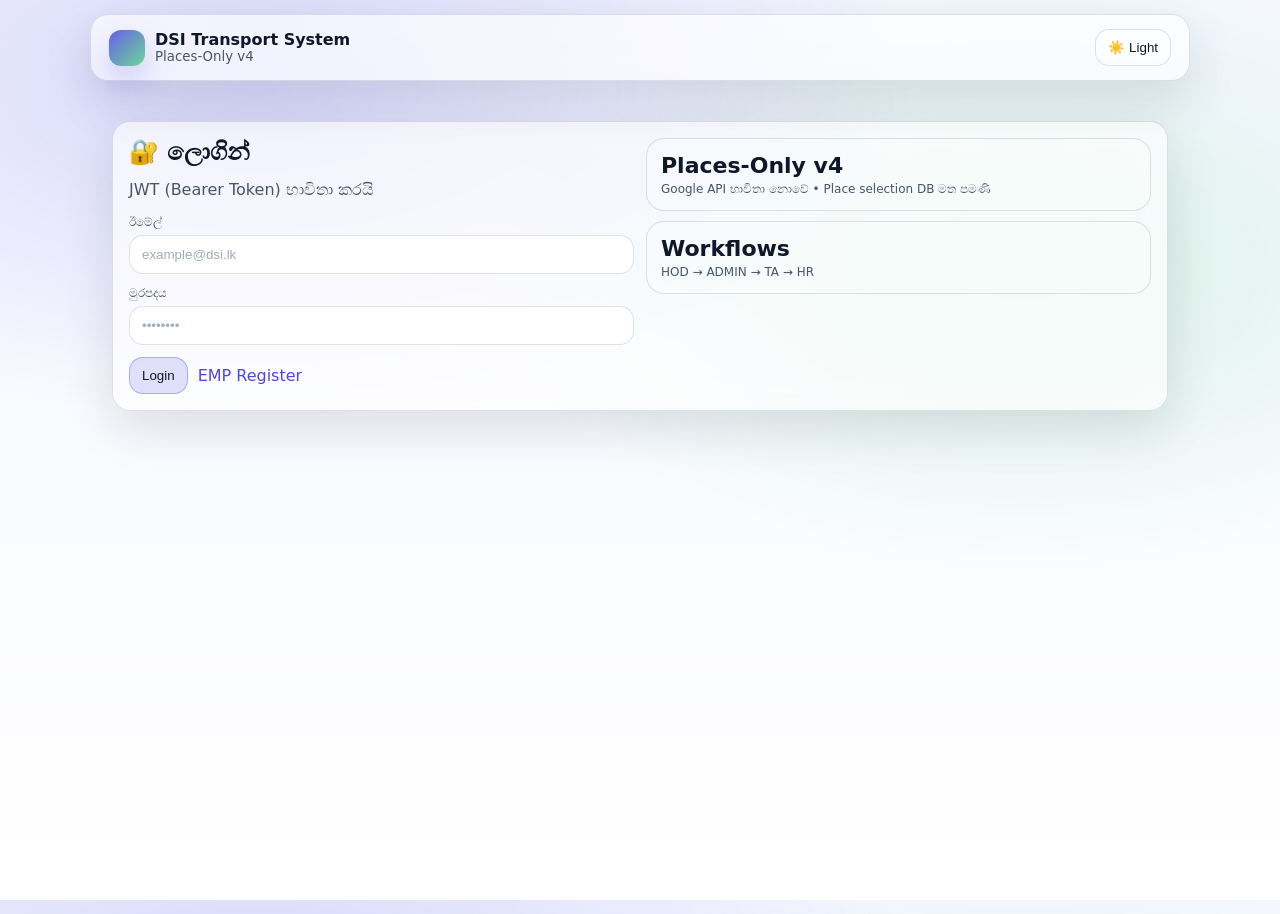
<file: pages/ta.html>
<!doctype html>
<html lang="si">
<head>
  <meta charset="utf-8" />
  <meta name="viewport" content="width=device-width,initial-scale=1" />
  <title>TA Daily Plan - DSI Transport</title>
  <link rel="stylesheet" href="../assets/styles.css" />
</head>
<body>
  <div id="top"></div>
  <div class="container">

    <div class="card">
      <div class="row">
        <div class="col-4">
          <label>Batch Date</label>
          <input id="date" type="date" />
        </div>
        <div class="col-8" style="display:flex;gap:10px;align-items:end;justify-content:flex-end">
          <button class="btn" id="reload">🔄 Load</button>
          <button class="btn primary" id="submit">📨 Submit to HR</button>
        </div>
      </div>
      <div style="height:10px"></div>
      <div id="status" style="color:var(--muted)"></div>
    </div>

    <div class="card">
      <div class="row">
        <div class="col-12">
          <h3 style="margin:0">🚍 Available Vehicles</h3>
          <div style="color:var(--muted);font-size:13px">එක vehicle එකක් එකම route/group එකකට පමණක් select කරන්න පුළුවන්.</div>
          <div id="vehList" style="display:grid;grid-template-columns:1fr 1fr;gap:8px;margin-top:8px"></div>
        </div>
      </div>
    </div>

    <div class="card">
      <h3 style="margin-top:0">🧠 System Auto-Routes (Counts Only)</h3>
      <div style="color:var(--muted);font-size:13px">Admin day lock වුන පස්සේ system එකම rules අනුව groups හදලා තියේ. මෙතන TA ට පෙන්වන්නේ route/group + pax + guidance විතරයි.</div>
      <div style="height:10px"></div>
      <div id="groups"></div>
    </div>

  </div>

<script type="module">
  import { mountTopbar } from '../js/layout.js';
  import { toast } from '../js/ui.js';
  import { requireLogin } from '../js/auth.js';
  import { api } from '../js/api.js';

  mountTopbar({ root: document.querySelector('#top'), title: 'Transport Authority (TA) • Daily Plan' });
  const ctx = requireLogin();
  if(ctx.user.role!=='TA'){
    toast('Forbidden','err');
    location.href='../index.html';
  }

  const dateEl = document.querySelector('#date');
  const statusEl = document.querySelector('#status');
  const vehList = document.querySelector('#vehList');
  const groupsBox = document.querySelector('#groups');
  const today = new Date();
  dateEl.value = new Date(today.getTime() - (today.getTimezoneOffset()*60000)).toISOString().slice(0,10);

  let vehicles = [];
  let batch = null;
  let groups = [];
  // selections: group_id -> Set(vehicle_id)
  const selections = new Map();

  function renderVehicles(){
    vehList.innerHTML = vehicles.map(v=>`
      <div class="glass" style="border:1px solid var(--stroke);padding:10px;border-radius:14px;background:rgba(255,255,255,.06)">
        <div style="font-weight:800">${v.vehicle_no} <span style="color:var(--muted);font-weight:600">(${v.vehicle_type})</span></div>
        <div style="color:var(--muted);font-size:12px">Cap ${v.capacity} • ${v.driver_name} • ${v.driver_phone}</div>
      </div>
    `).join('');
  }

  function usedVehicleIds(){
    const used = new Set();
    for (const set of selections.values()) {
      for (const id of set) used.add(id);
    }
    return used;
  }

  function renderGroups(){
    if(!batch){ groupsBox.innerHTML = '<div style="color:var(--muted)">Batch not loaded.</div>'; return; }
    const used = usedVehicleIds();
    groupsBox.innerHTML = groups.map(g=>{
      const sel = selections.get(g.id) || new Set();
      const sug = g.suggestions;
      const mix = sug?.suggested_mix;
      const mixText = mix ? `${mix.buses} BUS + ${mix.vans} VAN` : '-';

      const opts = vehicles.filter(v=>v.active!==false).map(v=>{
        const disabled = used.has(v.id) && !sel.has(v.id);
        const checked = sel.has(v.id);
        return `
          <label style="display:flex;gap:8px;align-items:center;opacity:${disabled?0.5:1}">
            <input type="checkbox" data-gid="${g.id}" data-vid="${v.id}" ${checked?'checked':''} ${disabled?'disabled':''}/>
            <span>${v.vehicle_no} (${v.vehicle_type})</span>
          </label>
        `;
      }).join('');

      return `
        <div style="border:1px solid var(--stroke);border-radius:16px;padding:14px;margin-bottom:10px;background:rgba(255,255,255,.04)">
          <div style="display:flex;justify-content:space-between;gap:10px;align-items:center">
            <div>
              <div style="font-weight:900">${g.group_label}</div>
              <div style="color:var(--muted);font-size:13px">PAX: <b>${g.pax_count}</b> • Side: ${g.side_label}</div>
            </div>
            <div style="text-align:right">
              <div style="font-weight:800">Guidance</div>
              <div style="color:var(--muted);font-size:12px">
                VAN: ${sug?.suggested_vans} • BUS: ${sug?.suggested_buses} • MIX: ${mixText}
              </div>
            </div>
          </div>
          <div style="height:10px"></div>
          <div class="row">
            <div class="col-12">
              <div style="font-weight:800;margin-bottom:6px">Select Vehicles (මෙ route එකට)</div>
              <div style="display:grid;grid-template-columns:1fr 1fr;gap:6px">${opts}</div>
            </div>
          </div>
        </div>
      `;
    }).join('');
  }

  groupsBox.addEventListener('change', (e)=>{
    const c = e.target;
    if(!(c instanceof HTMLInputElement)) return;
    const gid = Number(c.dataset.gid);
    const vid = Number(c.dataset.vid);
    if(!Number.isFinite(gid)||!Number.isFinite(vid)) return;
    const set = selections.get(gid) || new Set();
    if(c.checked) set.add(vid); else set.delete(vid);
    selections.set(gid, set);
    renderGroups();
  });

  async function loadVehicles(){
    vehicles = await api.get('/lookup/vehicles');
    renderVehicles();
  }

  async function loadBatch(){
    const d = dateEl.value;
    batch = null; groups = []; selections.clear();
    statusEl.textContent = 'Loading...';
    const data = await api.get(`/ta/batches?date=${encodeURIComponent(d)}`);
    batch = data.batch;
    groups = data.groups;
    // preload existing selections
    for (const g of groups) {
      const set = new Set((g.selected_vehicles||[]).map(x=>x.vehicle_id));
      selections.set(g.id, set);
    }
    statusEl.textContent = `Batch: ${batch.batch_date} • Status: ${batch.status}`;
    renderGroups();
  }

  document.querySelector('#reload').addEventListener('click', async ()=>{
    try{ await loadBatch(); toast('✅ Loaded'); }catch(e){ toast('❌ '+e.message,'err'); statusEl.textContent=''; }
  });

  document.querySelector('#submit').addEventListener('click', async ()=>{
    try{
      if(!batch) throw new Error('Batch load කරන්න');
      const payload = {
        selections: groups.map(g=>({ group_id: g.id, vehicle_ids: [...(selections.get(g.id)||new Set())] })),
        submit: true
      };
      await api.post(`/ta/batches/${batch.id}/plan`, payload);
      toast('✅ Submitted to HR');
      await loadBatch();
    }catch(e){ toast('❌ '+e.message,'err'); }
  });

  await loadVehicles();
  await loadBatch();
</script>
</body>
</html>
</file>
<file: assets/styles.css>
:root{
  --bg1:#f5f7ff;
  --bg2:#ffffff;
  --text:#0f172a;
  --muted:#475569;
  --card:rgba(255,255,255,.65);
  --stroke:rgba(15,23,42,.12);
  --shadow:0 18px 50px rgba(15,23,42,.12);
  --accent:#4f46e5;
  --accent2:#22c55e;
  --danger:#ef4444;
  --input-bg:rgba(255,255,255,.9);
  --input-text:#0f172a;
}

[data-theme='dark']{
  --bg1:#0b1220;
  --bg2:#0b1220;
  --text:#e5e7eb;
  --muted:#94a3b8;
  --card:rgba(15,23,42,.55);
  --stroke:rgba(148,163,184,.18);
  --shadow:0 18px 50px rgba(0,0,0,.45);
  --accent:#818cf8;
  --accent2:#34d399;
  --danger:#fb7185;
  --input-bg:rgba(2,6,23,.55);
  --input-text:#e5e7eb; /* typed text visible */
}

*{box-sizing:border-box}
html,body{height:100%}
body{
  margin:0;
  font-family: ui-sans-serif, system-ui, -apple-system, Segoe UI, Roboto, Helvetica, Arial, "Noto Sans Sinhala", "Noto Sans", sans-serif;
  color:var(--text);
  background: radial-gradient(1200px 600px at 20% 10%, rgba(79,70,229,.18), transparent 55%),
              radial-gradient(900px 500px at 80% 30%, rgba(34,197,94,.14), transparent 60%),
              linear-gradient(180deg, var(--bg1), var(--bg2));
}

a{color:var(--accent); text-decoration:none}

.container{max-width:1100px;margin:0 auto;padding:22px}

.topbar{
  display:flex;align-items:center;justify-content:space-between;gap:12px;
  position:sticky;top:0;z-index:10;
  padding:14px 18px;margin:14px auto 18px;
  max-width:1100px;
  background:var(--card);
  border:1px solid var(--stroke);
  border-radius:18px;
  backdrop-filter: blur(14px);
  box-shadow: var(--shadow);
}
.brand{display:flex;align-items:center;gap:10px}
.badge{
  width:36px;height:36px;border-radius:12px;
  background: linear-gradient(135deg, rgba(79,70,229,.85), rgba(34,197,94,.65));
  box-shadow: 0 14px 30px rgba(79,70,229,.25);
}
.brand h1{font-size:16px;margin:0;line-height:1.1}
.brand small{display:block;color:var(--muted)}

.actions{display:flex;gap:10px;align-items:center}

.btn{
  border:1px solid var(--stroke);
  background:rgba(255,255,255,.15);
  color:var(--text);
  padding:10px 12px;
  border-radius:14px;
  cursor:pointer;
  backdrop-filter: blur(10px);
}
.btn.primary{background:rgba(79,70,229,.16);border-color:rgba(79,70,229,.35)}
.btn.danger{background:rgba(239,68,68,.12);border-color:rgba(239,68,68,.35)}
.btn:disabled{opacity:.55;cursor:not-allowed}

.grid{display:grid;grid-template-columns:repeat(12,1fr);gap:14px}
.card{
  grid-column: span 12;
  background: var(--card);
  border:1px solid var(--stroke);
  border-radius:18px;
  padding:16px;
  backdrop-filter: blur(14px);
  box-shadow: var(--shadow);
}

.kpis{display:grid;grid-template-columns:repeat(4,1fr);gap:14px}
.kpi{padding:14px;border-radius:18px;border:1px solid var(--stroke);background:rgba(255,255,255,.1)}
.kpi .v{font-size:22px;font-weight:800}
.kpi .l{color:var(--muted);font-size:12px;margin-top:4px}

.tabs{display:flex;gap:8px;flex-wrap:wrap;margin-bottom:12px}
.tab{padding:9px 12px;border-radius:999px;border:1px solid var(--stroke);background:rgba(255,255,255,.10);cursor:pointer}
.tab.active{background:rgba(79,70,229,.14);border-color:rgba(79,70,229,.35)}

label{display:block;font-size:12px;color:var(--muted);margin-bottom:6px}
input,select,textarea{
  width:100%;
  padding:11px 12px;
  border-radius:14px;
  border:1px solid var(--stroke);
  background: var(--input-bg);
  color: var(--input-text);
  outline:none;
}
input::placeholder{color:rgba(148,163,184,.9)}

.row{display:grid;grid-template-columns:repeat(12,1fr);gap:12px}
.col-6{grid-column:span 6}
.col-4{grid-column:span 4}
.col-3{grid-column:span 3}
.col-12{grid-column:span 12}

.table{width:100%;border-collapse:collapse}
.table th,.table td{padding:10px;border-bottom:1px solid var(--stroke);text-align:left;font-size:13px}
.table th{color:var(--muted);font-weight:700}

.toast{
  position:fixed; right:18px; bottom:18px; z-index:9999;
  background: var(--card);
  border:1px solid var(--stroke);
  border-radius:16px;
  padding:12px 14px;
  box-shadow: var(--shadow);
  min-width:260px;
}
.toast.ok{border-color: rgba(34,197,94,.45)}
.toast.err{border-color: rgba(239,68,68,.45)}

@media (max-width: 900px){
  .kpis{grid-template-columns:repeat(2,1fr)}
  .col-6{grid-column:span 12}
  .col-4{grid-column:span 12}
  .col-3{grid-column:span 12}
}
</file>
